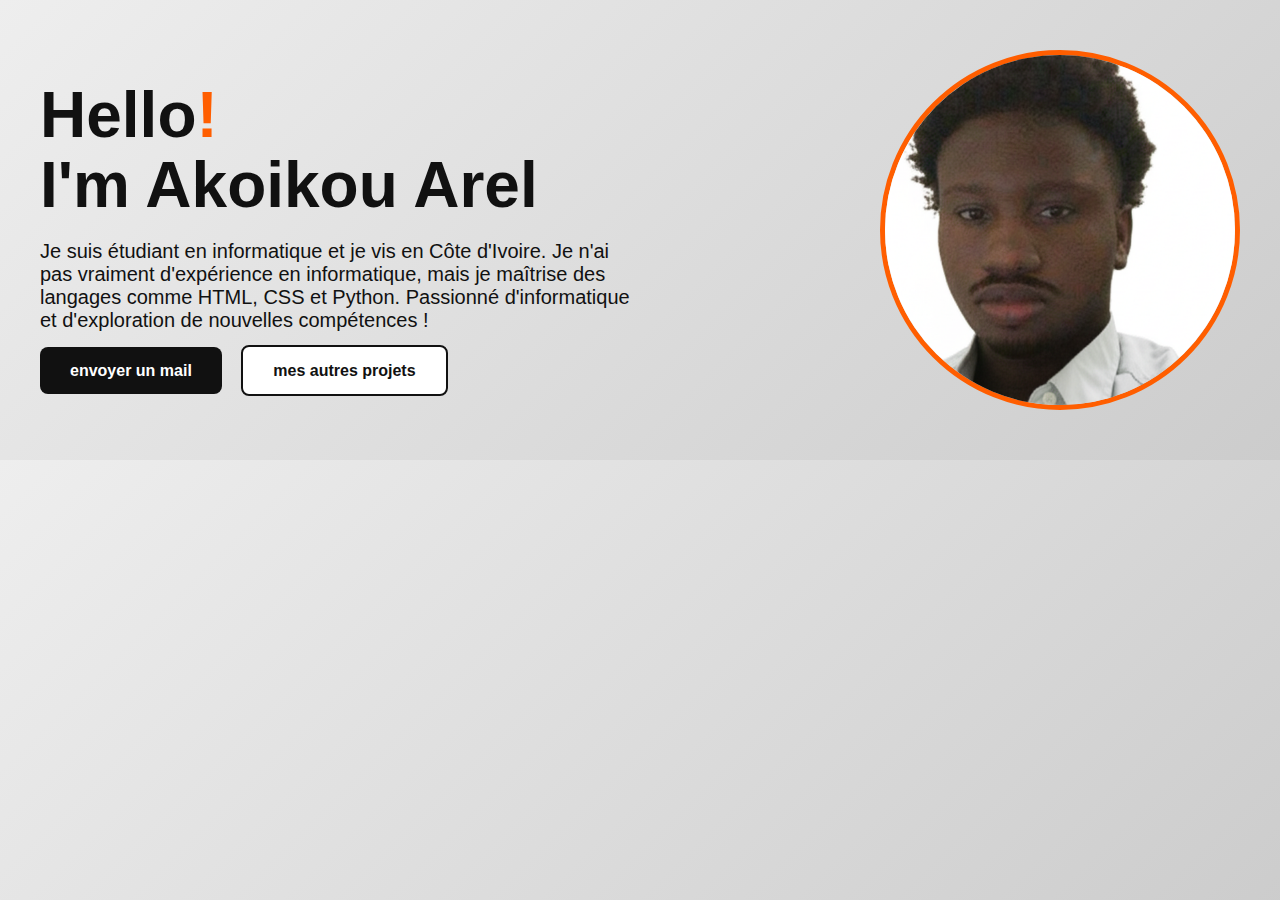
<file: portofolio de supnfo/index.html>
<!DOCTYPE html>
<html lang="en">
<head>
    <meta charset="UTF-8">
    <meta name="viewport" content="width=device-width, initial-scale=1.0">
    <title>Akoikou arel - Portfolio</title>
    <meta name="author" content="userl1nx">
    <link rel="stylesheet" href="style1.css">
    <link rel="icon" href="https://i.pinimg.com/736x/5e/3c/64/5e3c643ee3b993258150c47db40636c7.jpg" type="image/x-icon">

</head>
<body>
    <div class="container">
        <div class="text-section">
            <h1>Hello<span>!</span><br>I'm Akoikou Arel</h1>
            <p>Je suis étudiant en informatique et je vis en Côte d'Ivoire. Je n'ai pas vraiment d'expérience en informatique, mais je maîtrise des langages comme HTML, CSS et Python. Passionné d'informatique et d'exploration de nouvelles compétences !</p>
            <div class="buttons">
                <form action="https://formsubmit.co/flvco67@gmail.com" method="post">

                <a href="index2.html" class="contact">envoyer un mail</a>
                
                <a href="index2.html" class="projects">mes autres projets</a>

              
            </div>
        </div>
        <div class="profile-pic">
            <img src="photo supinfo.png" alt="photo ">
        </div>
    </div>
</body>
</html>
</file>
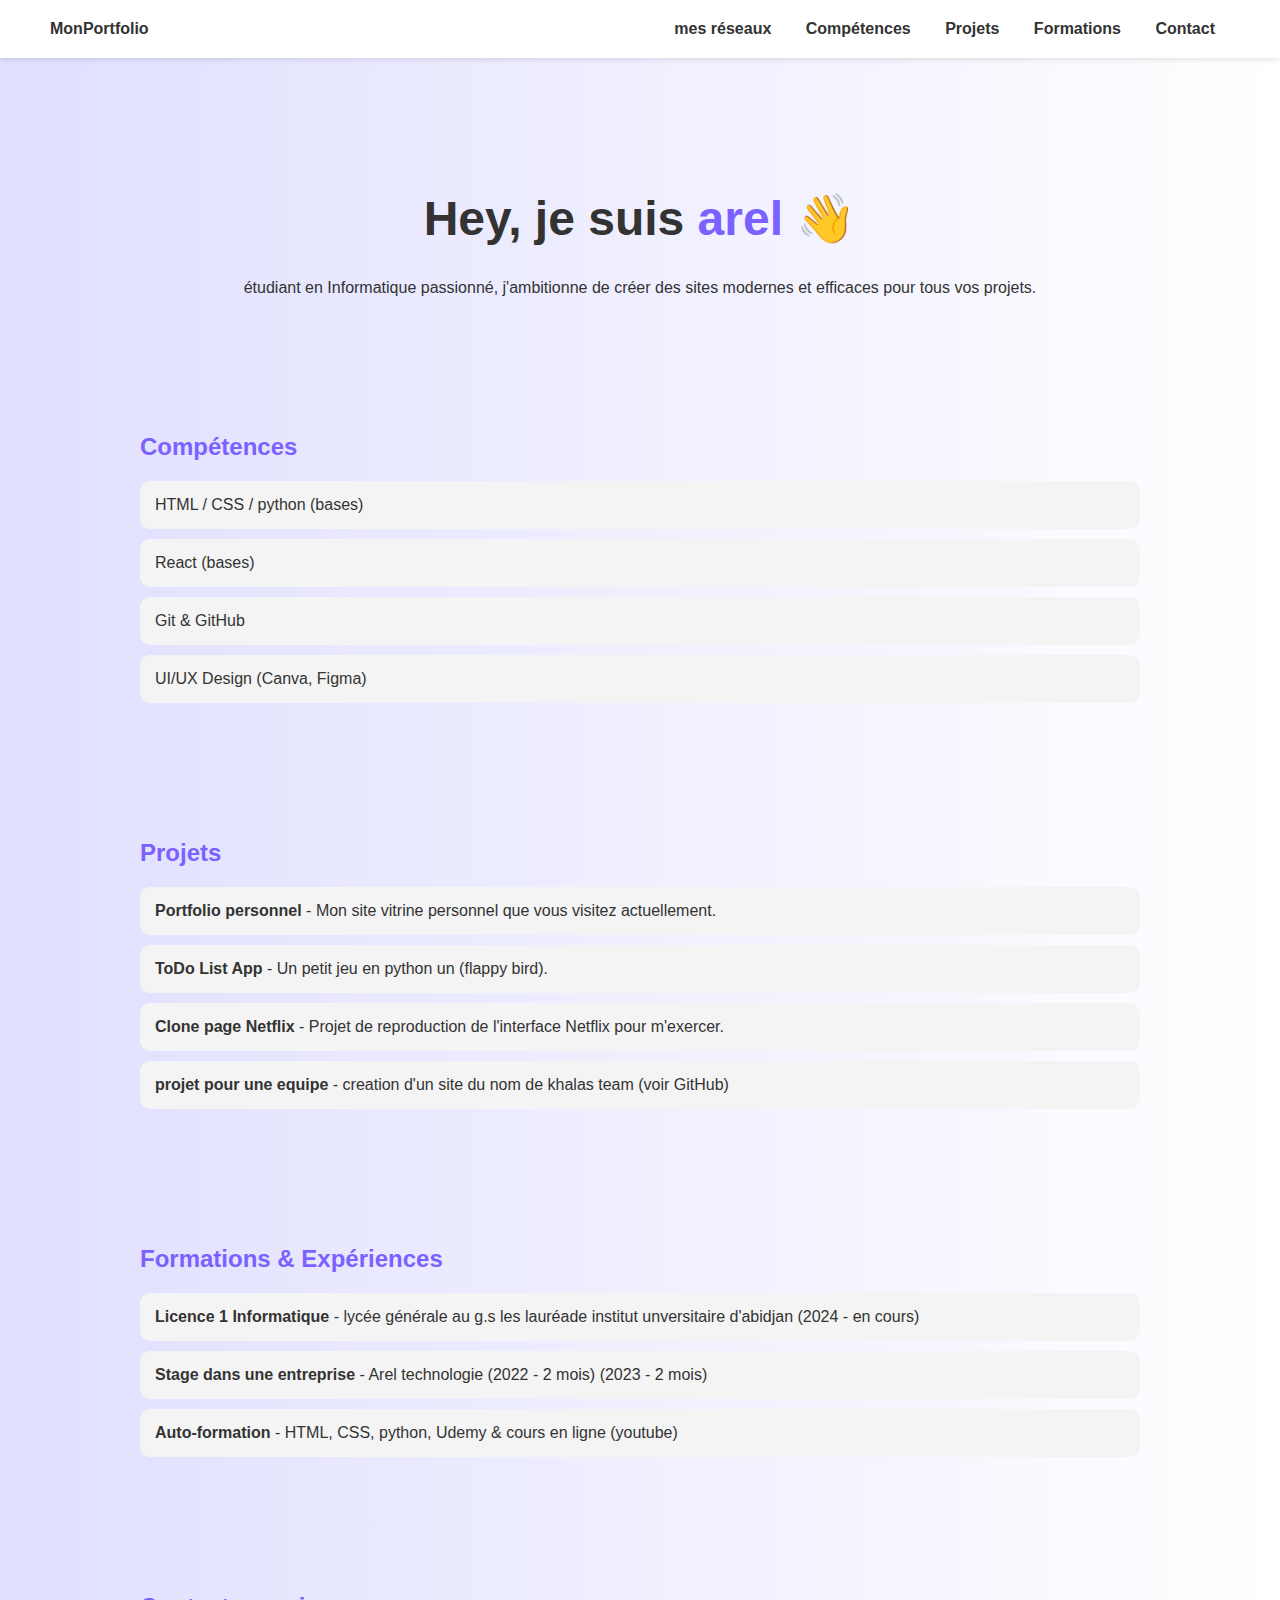
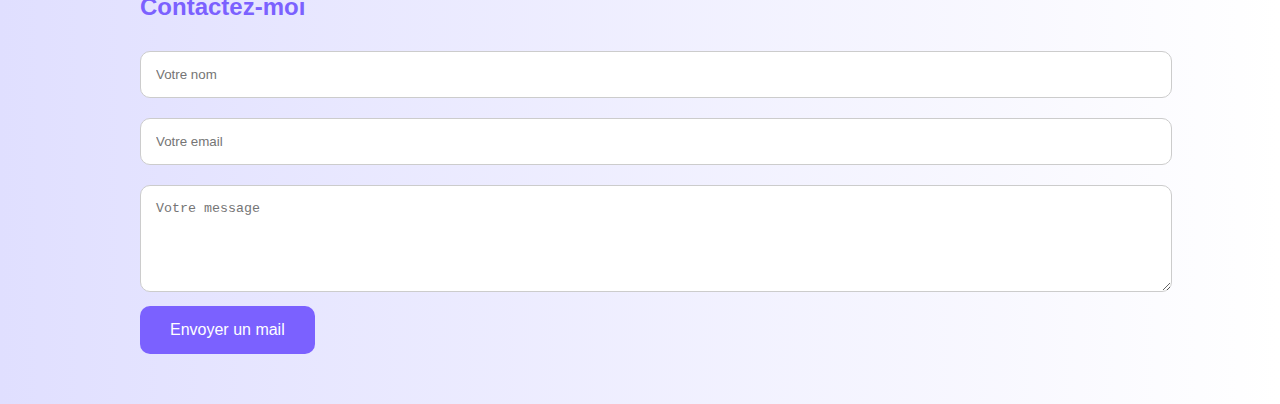
<file: portofolio de supnfo/index2.html>
<!DOCTYPE html>
<html lang="fr">
<head>
    <meta charset="UTF-8">
    <meta name="viewport" content="width=device-width, initial-scale=1.0">
    <title>Portfolio - Accueil</title>
    <link rel="icon" href="https://i.pinimg.com/736x/5e/3c/64/5e3c643ee3b993258150c47db40636c7.jpg" type="image/x-icon">
    <link rel="stylesheet" href="style2.css">
    <meta name="author" content="userl1nx">
    
   
    
</head>
<body>
    <header>
        <div><strong>MonPortfolio</strong></div>
        <nav>
            <a href="https://github.com/userl1nx">mes réseaux</a>
            <a href="#competences">Compétences</a>
            <a href="#projets">Projets</a>
            <a href="#formations">Formations</a>
            <a href="#contact">Contact</a>
        </nav>
    </header>

    <div class="intro">
        <h1>Hey, je suis <span>arel 👋</span></h1>
        <p>étudiant en Informatique passionné, j'ambitionne de créer des sites modernes et efficaces pour tous vos projets.</p>
    </div>

    <section id="competences">
        <h2>Compétences</h2>
        <ul>
            <li>HTML / CSS / python (bases)</li>
            <li>React  (bases)</li>
            <li>Git & GitHub</li>
            <li>UI/UX Design (Canva, Figma)</li>
        </ul>
    </section>

    <section id="projets">
        <h2>Projets</h2>
        <ul>
            <li>
                <strong>Portfolio personnel</strong> - Mon site vitrine personnel que vous visitez actuellement.
            </li>
            <li>
                <strong>ToDo List App</strong> - Un petit jeu en python un (flappy bird).
            </li>
            <li>
                <strong>Clone page Netflix</strong> - Projet de reproduction de l'interface Netflix pour m'exercer.
            </li>
            <li>
                <strong>projet pour une equipe</strong> - creation d'un site du nom de khalas team (voir GitHub)
            </li>
        </ul>
    </section>

    <section id="formations">
        <h2>Formations & Expériences</h2>
        <ul>
            <li>
                <strong>Licence 1 Informatique</strong> - lycée générale au g.s les lauréade  institut unversitaire d'abidjan (2024 - en cours)
            </li>
            <li>
                <strong>Stage dans une entreprise</strong> - Arel technologie (2022 - 2 mois) (2023 - 2 mois)
            </li>
            <li>
                <strong>Auto-formation</strong> - HTML, CSS, python, Udemy & cours en ligne (youtube)
            </li>
        </ul>
    </section>

    <section id="contact">
        <h2>Contactez-moi</h2>
        <form action="https://formsubmit.co/flvco67@gmail.com" method="post">
           

            <input type="text" name="name" required placeholder="Votre nom" >

            <input type="email" name="email" required placeholder="Votre email">

            <textarea name="message" name="msg" required placeholder="Votre message" rows="5" ></textarea>

            <button type="submit">Envoyer un mail</button>
        </form>
    </section>
</body>
</html>
</file>
<file: portofolio de supnfo/style1.css>
body {
            margin: 0;
            font-family: 'Urbanist', sans-serif;
            background: linear-gradient(135deg, #eeeeee, #cccccc);
            color: #111;
        }
        .container {
            max-width: 1200px;
            margin: 0 auto;
            padding: 50px 20px;
            display: flex;
            align-items: center;
            justify-content: space-between;
        }
        .text-section {
            max-width: 600px;
        }
        h1 {
            font-size: 64px;
            line-height: 1.1;
            margin: 0;
        }
        h1 span {
            color: #ff5e00;
        }
        p {
            font-size: 20px;
            margin: 20px 0;
        }
        .buttons {
            margin-top: 30px;
        }
        .buttons a {
            text-decoration: none;
            padding: 15px 30px;
            margin-right: 15px;
            border-radius: 8px;
            font-weight: 700;
            transition: all 0.3s;
        }
        .contact {
            background: #111;
            color: white;
        }
        .projects {
            background: white;
            color: #111;
            border: 2px solid #111;
        }
        .buttons a:hover {
            transform: translateY(-3px);
            box-shadow: 0 10px 20px rgba(0,0,0,0.2);
        }
        .profile-pic {
            width: 350px;
            height: 350px;
            border-radius: 50%;
            overflow: hidden;
            border: 5px solid #ff5e00;
        }
        .profile-pic img {
            width: 100%;
            height: 100%;
            object-fit: cover;
        }
        @media (max-width: 900px) {
            .container {
                flex-direction: column;
                text-align: center;
            }
            .profile-pic {
                margin-top: 40px;
            }
        }
</file>
<file: portofolio de supnfo/style2.css>
body {
            font-family: 'Segoe UI', sans-serif;
            margin: 0;
            background: linear-gradient(to right, #e0dfff, #ffffff);
            color: #333;
        }
        header {
            display: flex;
            justify-content: space-between;
            align-items: center;
            padding: 20px 50px;
            background: #fff;
            box-shadow: 0 2px 5px rgba(0,0,0,0.1);
        }
        nav a {
            margin: 0 15px;
            text-decoration: none;
            color: #333;
            font-weight: bold;
        }
        .intro {
            text-align: center;
            padding: 100px 20px 50px;
        }
        .intro h1 {
            font-size: 48px;
        }
        .intro span {
            color: #7B61FF;
        }
        section {
            padding: 50px 20px;
            max-width: 1000px;
            margin: auto;
        }
        h2 {
            color: #7B61FF;
            margin-bottom: 20px;
        }
        ul {
            list-style: none;
            padding: 0;
        }
        ul li {
            background: #f4f4f4;
            margin-bottom: 10px;
            padding: 15px;
            border-radius: 10px;
        }
        form input, form textarea {
            width: 100%;
            padding: 15px;
            margin: 10px 0;
            border-radius: 10px;
            border: 1px solid #ccc;
        }
        form button {
            background: #7B61FF;
            color: #fff;
            padding: 15px 30px;
            border: none;
            border-radius: 10px;
            font-size: 16px;
        }
</file>
